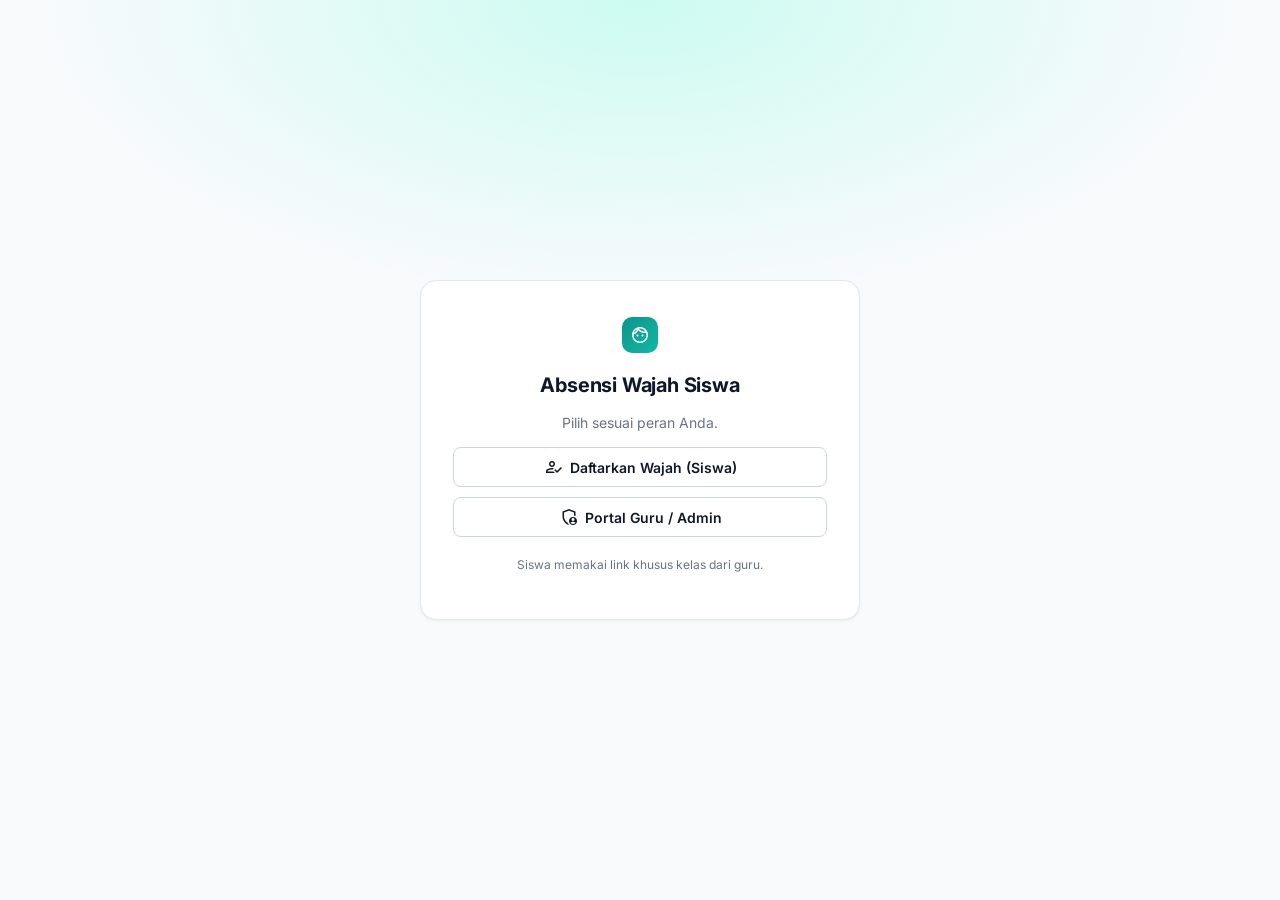
<file: index.html>
<!DOCTYPE html>
<html lang="id"><head><meta charset="UTF-8"><meta name="viewport" content="width=device-width,initial-scale=1,viewport-fit=cover">
<title>Absensi Wajah Siswa</title>
<meta name="theme-color" content="#0D9488">
<link rel="manifest" href="manifest.json">
<link rel="icon" type="image/png" sizes="32x32" href="icons/favicon-32.png">
<link rel="apple-touch-icon" href="icons/apple-touch-icon.png">
<meta name="mobile-web-app-capable" content="yes"><meta name="apple-mobile-web-app-capable" content="yes">
<meta name="apple-mobile-web-app-title" content="Absen"><meta name="apple-mobile-web-app-status-bar-style" content="black-translucent">
<link rel="preconnect" href="https://fonts.googleapis.com"><link href="https://fonts.googleapis.com/css2?family=Inter:wght@400;500;600;700&family=Material+Symbols+Outlined&display=swap" rel="stylesheet">
<link rel="stylesheet" href="css/style.css"></head>
<body><div class="center"><div class="box card" style="text-align:center;padding:32px">
<div class="logo" style="justify-content:center"><span class="mark ms">face</span></div>
<h2>Absensi Wajah Siswa</h2><p class="muted">Pilih sesuai peran Anda.</p>
<a class="btn out full" href="daftar.html" style="margin-bottom:10px"><span class="ms">how_to_reg</span> Daftarkan Wajah (Siswa)</a>

<a class="btn out full" href="admin.html"><span class="ms">admin_panel_settings</span> Portal Guru / Admin</a>
<p class="muted" style="font-size:12px;margin-top:18px">Siswa memakai link khusus kelas dari guru.</p>
</div></div><script src="js/pwa.js"></script>
</body></html>
</file>
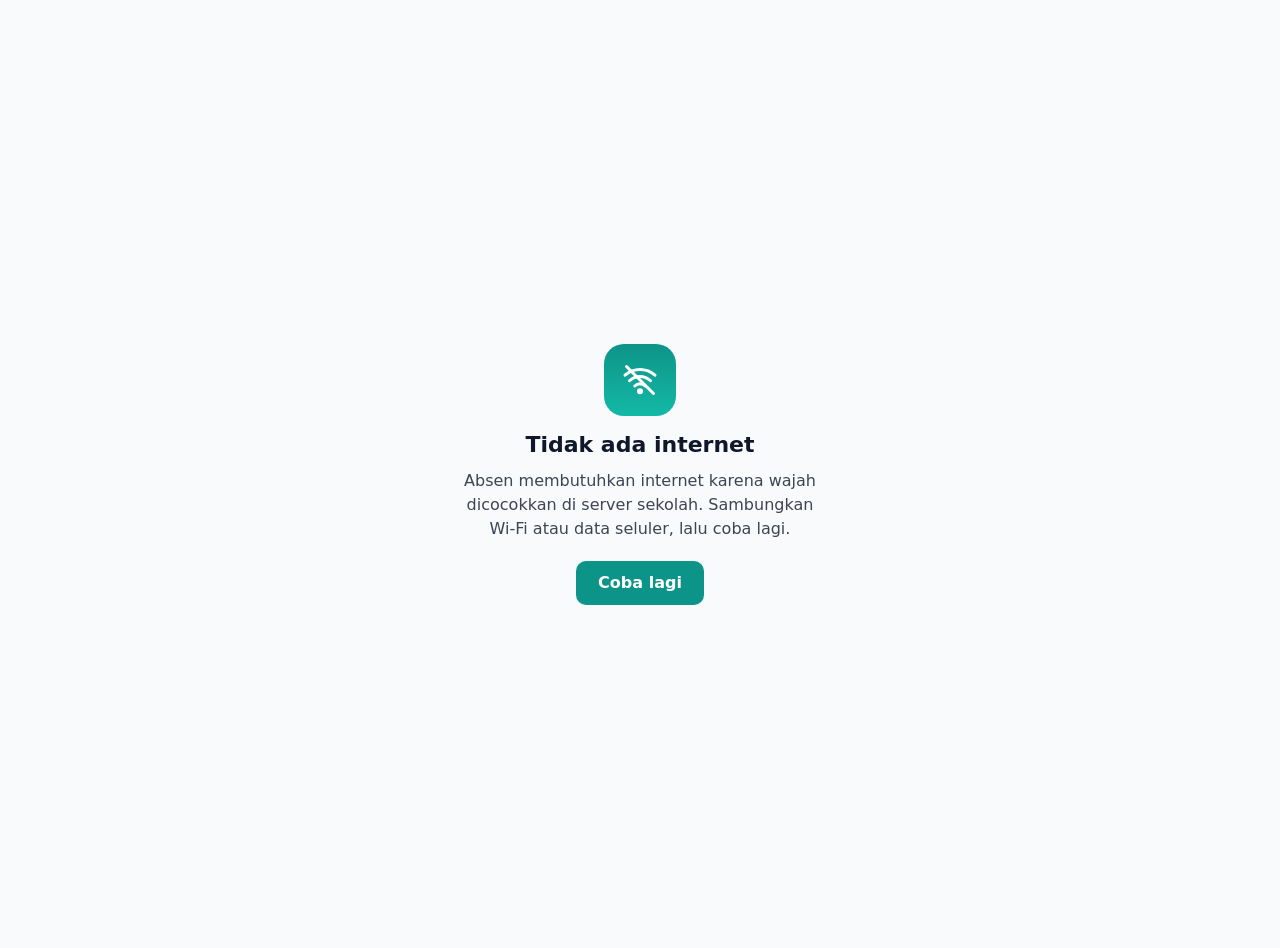
<file: offline.html>
<!DOCTYPE html>
<html lang="id"><head><meta charset="UTF-8"><meta name="viewport" content="width=device-width,initial-scale=1,viewport-fit=cover">
<title>Tidak ada internet — Absen</title><meta name="theme-color" content="#0D9488">
<style>
:root{color-scheme:light dark}
body{margin:0;min-height:100vh;min-height:100dvh;display:grid;place-items:center;padding:24px;font:16px/1.5 system-ui,-apple-system,Segoe UI,Roboto,sans-serif;background:#F8FAFC;color:#0F172A;text-align:center}
@media(prefers-color-scheme:dark){body{background:#0B1220;color:#E2E8F0}}
main{max-width:360px}.ic{width:72px;height:72px;margin:0 auto 12px;border-radius:20px;background:linear-gradient(#0D9488,#14B8A6);display:grid;place-items:center}
h1{font-size:22px;margin:8px 0}p{margin:8px 0 20px;opacity:.8}
button{min-height:44px;padding:0 22px;border:0;border-radius:10px;background:#0D9488;color:#fff;font:600 16px system-ui,sans-serif;cursor:pointer}
button:focus-visible{outline:3px solid #14B8A6;outline-offset:2px}
</style></head><body><main>
<div class="ic" aria-hidden="true"><svg width="36" height="36" viewBox="0 0 24 24" fill="none" stroke="#fff" stroke-width="2" stroke-linecap="round"><path d="M2 8.8a15 15 0 0 1 20 0M5 12.5a10 10 0 0 1 14 0M8.5 16a5 5 0 0 1 7 0"/><circle cx="12" cy="19.5" r="1" fill="#fff"/><path d="M3 3l18 18"/></svg></div>
<h1>Tidak ada internet</h1>
<p>Absen membutuhkan internet karena wajah dicocokkan di server sekolah. Sambungkan Wi-Fi atau data seluler, lalu coba lagi.</p>
<button type="button" onclick="location.reload()">Coba lagi</button>
</main><script>addEventListener('online',function(){location.reload()})</script></body></html>
</file>
<file: css/style.css>
:root{--p:#0D9488;--p-h:#0F766E;--p-l:#14B8A6;--p-t:#CCFBF1;--s:#4F46E5;--bg:#F8FAFC;--card:#fff;--tx:#0F172A;--tx2:#64748B;--ph:#94A3B8;--bd:#E2E8F0;--bd2:#CBD5E1;--err:#DC2626;
--sh1:0 1px 3px rgba(15,23,42,.05),0 1px 2px -1px rgba(15,23,42,.05);--sh2:0 4px 6px -1px rgba(13,148,136,.08),0 2px 4px -2px rgba(15,23,42,.06);--sh3:0 20px 25px -5px rgba(15,23,42,.12),0 8px 10px -6px rgba(15,23,42,.06)}
@media(prefers-color-scheme:dark){:root:not([data-tema=terang]){--bg:#0B1220;--card:#111B2E;--tx:#E2E8F0;--tx2:#94A3B8;--bd:#1E2A41;--bd2:#2A3A57;--p-t:#0F3B38}}
*{box-sizing:border-box}html,body{margin:0}body{font-family:Inter,system-ui,sans-serif;background:var(--bg);color:var(--tx);font-size:14px;line-height:20px;font-variant-numeric:tabular-nums}
h1,h2,h3{margin:0;letter-spacing:-.01em}h1{font-size:28px;line-height:36px}h2{font-size:20px;line-height:28px}h3{font-size:16px}
.muted{color:var(--tx2)}.mono{font-family:ui-monospace,Menlo,Consolas,monospace;font-size:12px}.hide{display:none!important}
.ms{font-family:'Material Symbols Outlined';font-weight:400;font-size:20px;line-height:1;vertical-align:middle;font-feature-settings:'liga';-webkit-font-feature-settings:'liga'}
.card{background:var(--card);border:1px solid var(--bd);border-radius:16px;padding:20px;box-shadow:var(--sh1)}
.row{display:flex;gap:12px;align-items:center;flex-wrap:wrap}.between{justify-content:space-between}.grow{flex:1}
.grid{display:grid;gap:20px}.g2{grid-template-columns:1fr 1fr}.g3{grid-template-columns:repeat(3,1fr)}.g4{grid-template-columns:repeat(4,1fr)}.g-main{grid-template-columns:minmax(0,1.9fr) minmax(300px,1fr)}
.btn{display:inline-flex;align-items:center;gap:6px;border:1px solid transparent;border-radius:8px;padding:9px 16px;font:600 14px Inter,sans-serif;cursor:pointer;background:var(--p);color:#fff;transition:.15s;text-decoration:none}
.btn:hover{background:var(--p-h);box-shadow:var(--sh2)}.btn:disabled{opacity:.5;cursor:not-allowed}.btn.full{width:100%;justify-content:center}
.btn.out{background:transparent;color:var(--tx);border-color:var(--bd2)}.btn.out:hover{background:var(--bd);box-shadow:none}
.btn.ind{background:var(--s)}.btn.ind:hover{background:#4338CA}.btn.dng{background:var(--err)}.btn.warn{background:#F59E0B;color:#1c1917}
.btn.sm{padding:5px 10px;font-size:12px}.btn.ghost{background:transparent;color:var(--p);padding:5px 8px}.btn.ghost:hover{background:var(--p-t);box-shadow:none}
label{display:block;font-weight:600;font-size:13px;margin:0 0 6px}.f{margin-bottom:16px}
input,select,textarea{width:100%;background:var(--card);color:var(--tx);border:1px solid var(--bd2);border-radius:8px;padding:10px 12px;font:14px Inter,sans-serif}
input::placeholder{color:var(--ph)}input:focus,select:focus,textarea:focus{outline:none;border-color:var(--p);box-shadow:0 0 0 3px rgba(20,184,166,.25)}
input[type=checkbox]{width:18px;height:18px;accent-color:var(--p);padding:0}.chk{display:flex;gap:10px;align-items:flex-start;font-weight:400;cursor:pointer}
.err-t{color:var(--err);font-size:12px;margin-top:4px}
.pill{display:inline-block;border-radius:999px;padding:3px 10px;font-size:11px;font-weight:700;letter-spacing:.04em;text-transform:uppercase;border:1px solid}
.pill.ok{background:#D1FAE5;color:#065F46;border-color:#A7F3D0}.pill.warn{background:#FEF3C7;color:#92400E;border-color:#FDE68A}.pill.err{background:#FEE2E2;color:#991B1B;border-color:#FECACA}.pill.info{background:#E0F2FE;color:#075985;border-color:#BAE6FD}
.chip{display:inline-flex;gap:6px;align-items:center;border-radius:8px;padding:4px 10px;background:var(--p-t);color:var(--p-h);font-size:12px;font-weight:600}
.ava{width:34px;height:34px;border-radius:50%;display:inline-grid;place-items:center;color:#fff;font-weight:700;font-size:12px;flex:none}
/* tabel */
.tw{overflow-x:auto}table{width:100%;border-collapse:collapse}th{text-align:left;font-size:11px;text-transform:uppercase;letter-spacing:.06em;color:var(--tx2);background:var(--bg);padding:10px 12px;font-weight:600;white-space:nowrap}
td{padding:10px 12px;border-top:1px solid var(--bd);vertical-align:middle}tbody tr:hover{background:var(--bg)}.act{opacity:.35}tr:hover .act{opacity:1}
.pg{display:flex;gap:6px;align-items:center;justify-content:space-between;margin-top:14px;flex-wrap:wrap}.pg button{border:1px solid var(--bd2);background:var(--card);color:var(--tx);border-radius:999px;min-width:32px;height:32px;cursor:pointer}.pg button.on{background:var(--p);color:#fff;border-color:var(--p)}
/* layout admin */
.shell{display:flex;min-height:100vh}.side{width:240px;background:var(--card);border-right:1px solid var(--bd);padding:16px 12px;display:flex;flex-direction:column;position:sticky;top:0;height:100vh;flex:none}
.logo{display:flex;gap:10px;align-items:center;padding:4px 8px 18px;font-weight:700}.logo .mark{width:36px;height:36px;border-radius:10px;background:linear-gradient(135deg,var(--p),var(--p-l));color:#fff;display:grid;place-items:center}
.nav a{display:flex;align-items:center;gap:10px;padding:10px 12px;border-radius:8px;color:var(--tx);text-decoration:none;font-weight:500;margin-bottom:4px}
.nav a:hover{background:var(--bg)}.nav a.on{background:var(--p);color:#fff}.nav .bdg{margin-left:auto;font-size:10px}
.main{flex:1;min-width:0}.top{display:flex;gap:12px;align-items:center;padding:14px 28px;border-bottom:1px solid var(--bd);background:var(--card);position:sticky;top:0;z-index:5;flex-wrap:wrap}
.page{padding:24px 28px 80px;max-width:1500px}.page>.row:first-child{margin-bottom:20px}
.metric{border-top:3px solid var(--p)}.metric.i{border-top-color:var(--s)}.metric.w{border-top-color:#F59E0B}.metric.e{border-top-color:var(--err)}
.metric .lb{font-size:11px;font-weight:700;letter-spacing:.06em;color:var(--tx2);text-transform:uppercase}.metric .n{font-size:36px;font-weight:700;letter-spacing:-.02em;line-height:44px}
.cv{position:relative;height:260px}
.skel{border-radius:10px;background:linear-gradient(90deg,var(--bd) 25%,var(--bg) 50%,var(--bd) 75%);background-size:200% 100%;animation:sk 1.2s infinite}@keyframes sk{to{background-position:-200% 0}}
.empty{text-align:center;padding:36px 16px;color:var(--tx2)}.empty .ms{font-size:40px;color:var(--bd2)}
.bar{height:10px;border-radius:99px;background:var(--bd);overflow:hidden}.bar i{display:block;height:100%;background:linear-gradient(90deg,var(--p),var(--p-l));transition:width .4s}
/* kamera */
.vp{position:relative;background:#0B1B2B;border-radius:24px;overflow:hidden;aspect-ratio:4/3;max-height:560px;width:100%;border:3px solid transparent;transition:border-color .2s}
.vp video{width:100%;height:100%;object-fit:cover;transform:scaleX(-1)}.vp.kenal{border-color:#F59E0B}.vp.sukses{border-color:#10B981}.vp.gagal{border-color:#EF4444}
.oval{position:absolute;inset:12% 28%;border:2px dashed rgba(45,212,191,.8);border-radius:50%;pointer-events:none;animation:pl 2s infinite}@keyframes pl{50%{opacity:.4}}
.trk{position:absolute;inset:0;width:100%;height:100%;pointer-events:none}
.ban{position:absolute;left:12px;right:12px;top:12px;z-index:3;display:flex;gap:12px;align-items:center;padding:12px 16px;border-radius:12px;color:#fff;background:#16A34A;box-shadow:0 8px 20px rgba(0,0,0,.35);transform:translateY(-130%);opacity:0;transition:transform .3s,opacity .3s;pointer-events:none}
.ban.show{transform:none;opacity:1}.ban.warn{background:#D97706}.ban.info{background:#0284C7}
.ban .ic{width:40px;height:40px;border-radius:50%;background:rgba(255,255,255,.25);display:grid;place-items:center;flex:none}.ban small{font-size:11px;letter-spacing:.06em;font-weight:700;opacity:.92}.ban b{font-size:18px}.ban .mono{opacity:.92}.ban .tm{margin-left:auto;font:600 14px ui-monospace,Menlo,Consolas,monospace;white-space:nowrap}
.vp-chip{position:absolute;left:14px;top:14px;background:rgba(15,23,42,.72);color:#99F6E4;border:1px solid rgba(45,212,191,.4);border-radius:999px;padding:6px 14px;font-size:13px;max-width:90%}
.vp-btn{position:absolute;right:14px;bottom:14px}.vp-cover{position:absolute;inset:0;display:grid;place-items:center;text-align:center;color:#CBD5E1;padding:20px;background:rgba(11,27,43,.88)}
.feed{display:flex;gap:10px;align-items:center;padding:8px 10px;border:1px solid var(--bd);border-radius:10px;margin-bottom:8px}.feed.late{background:#FEF3C7;border-color:#FDE68A;color:#78350F}
.big{border:2px solid var(--p-l);background:var(--card)}
/* modal & toast */
.ov{position:fixed;inset:0;background:rgba(15,23,42,.5);display:grid;place-items:center;z-index:50;padding:16px;overflow:auto}.modal{background:var(--card);border-radius:16px;box-shadow:var(--sh3);width:min(560px,100%);padding:24px;max-height:92vh;overflow:auto}
#toasts{position:fixed;right:16px;bottom:16px;display:flex;flex-direction:column;gap:8px;z-index:99}.toast{padding:10px 16px;border-radius:10px;color:#fff;box-shadow:var(--sh3);font-weight:500;max-width:340px;transition:.3s}.toast.ok{background:#059669}.toast.error{background:#DC2626}.toast.info{background:#0284C7}.toast.warn{background:#D97706}.toast.out{opacity:0;transform:translateY(8px)}
/* login / publik */
.center{min-height:100vh;display:grid;place-items:center;padding:20px;background:radial-gradient(600px 300px at 50% 0,var(--p-t),transparent)}.box{width:min(440px,100%)}
.hdr{background:linear-gradient(135deg,var(--p),var(--p-l));color:#fff;padding:18px 18px 28px;border-radius:0 0 24px 24px}.hdr small{opacity:.85;letter-spacing:.06em;font-weight:600}
.steps{display:flex;gap:8px;margin:-18px 0 16px}.steps div{flex:1;text-align:center;border:1px solid var(--bd);background:var(--card);border-radius:12px;padding:8px 4px;font-size:12px;font-weight:600;color:var(--tx2)}.steps .on{background:var(--p);color:#fff;border-color:var(--p)}.steps .done{color:var(--p)}
.mint{background:var(--p-t);border:1px solid #99F6E4;border-radius:12px;padding:14px;margin:14px 0}.dots{display:flex;gap:8px;justify-content:center;margin:12px 0}.dots i{width:12px;height:12px;border-radius:50%;background:var(--bd2)}.dots i.on{background:var(--p)}
.pub{max-width:480px;margin:0 auto;padding:0 16px 40px}.consent{max-height:220px;overflow:auto;border:1px solid var(--bd);border-radius:10px;padding:12px;background:var(--bg);font-size:13px}
.seg{display:inline-flex;border:1px solid var(--bd2);border-radius:8px;overflow:hidden}.seg button{border:0;background:var(--card);color:var(--tx);padding:8px 16px;cursor:pointer;font:600 13px Inter}.seg .on{background:var(--s);color:#fff}
.drop{border:2px dashed var(--bd2);border-radius:12px;padding:28px;text-align:center;background:var(--bg);cursor:pointer}.drop:hover{border-color:var(--p)}
@media(max-width:1000px){.g4{grid-template-columns:1fr 1fr}.g-main,.g2,.g3{grid-template-columns:1fr}}
.keluar{display:flex;gap:10px;padding:10px 12px;color:var(--err);text-decoration:none;font-weight:600;border-radius:8px}.keluar:hover{background:var(--bg)}
.grow{min-width:0}.feed b{overflow-wrap:anywhere}html{-webkit-text-size-adjust:100%}
@media(hover:none){.act{opacity:1}}
@media(max-width:860px){
 .shell{display:block}
 .side{position:fixed;left:0;right:0;bottom:0;top:auto;width:auto;height:auto;flex-direction:row;padding:6px 6px calc(6px + env(safe-area-inset-bottom));z-index:20;border-right:0;border-top:1px solid var(--bd);box-shadow:0 -4px 16px rgba(15,23,42,.08)}
 .side .logo,.side .keluar,.side .sp{display:none!important}
 .nav{display:flex;width:100%;gap:2px}.nav a{flex:1;flex-direction:column;justify-content:center;gap:2px;font-size:10.5px;padding:6px 2px;text-align:center;margin:0}.nav .bdg{display:none}
 .top{padding:10px 14px}.top .chip,.top #user{display:none}
 .page{padding:14px 12px calc(92px + env(safe-area-inset-bottom))}.page>.row:first-child{margin-bottom:14px}
 h2{font-size:18px;line-height:26px}
 input,select,textarea{font-size:16px}.btn{min-height:40px}.btn.sm{min-height:34px}
 .page .row select,.page .row input:not([type=checkbox]){width:100%!important;max-width:none!important}
 .card{padding:16px;border-radius:14px}
 .modal{padding:18px}.ov{align-items:start;padding:10px}
 .vp{max-height:none;border-radius:18px}.vp-chip{font-size:12px;padding:5px 10px}
 .ban{padding:10px 12px;gap:10px}.ban b{font-size:16px}.ban .ic{width:34px;height:34px}.ban .tm{font-size:12px}
 #toasts{left:12px;right:12px;bottom:calc(76px + env(safe-area-inset-bottom))}.toast{max-width:none}
}
@media(max-width:700px){
 /* tabel -> kartu per baris */
 .tw table,.tw thead,.tw tbody,.tw tr,.tw td{display:block}.tw thead{display:none}
 .tw tr{border:1px solid var(--bd);border-radius:12px;margin-bottom:10px;padding:6px 12px;background:var(--card)}
 .tw td{border:0;padding:6px 0;display:flex;justify-content:space-between;align-items:center;gap:12px;text-align:right}
 .tw td::before{content:attr(data-label);font-size:11px;font-weight:700;text-transform:uppercase;letter-spacing:.05em;color:var(--tx2);text-align:left;flex:none}
 .tw td[data-label=""]::before{content:none}.tw td[data-label=""]{justify-content:flex-end}
 .pg{justify-content:center}
}
@media(max-width:520px){.g4{grid-template-columns:1fr}.metric .n{font-size:30px}.metric{padding:14px}}

/* ===== PWA / aplikasi absen siswa ===== */
:focus-visible{outline:3px solid var(--p-l);outline-offset:2px}
body.app{min-height:100vh;min-height:100dvh}
body.app .hdr{padding-top:calc(18px + env(safe-area-inset-top))}
body.app .pub{padding-bottom:calc(28px + env(safe-area-inset-bottom))}
.pub .btn{min-height:44px}.pub .btn.sm{min-height:40px}
.pasang{display:flex;gap:12px;align-items:flex-start;margin-top:14px;border-color:var(--p-l)}
.pasang>.ms{font-size:28px;color:var(--p);flex:none}.pasang p{margin:4px 0 0;font-size:13px}.pasang .btn{flex:none}
.upd{display:flex;gap:12px;align-items:center;justify-content:space-between;margin-top:14px;background:var(--p-t);border-color:var(--p-l)}
.prog{margin-top:10px}.prog i{transition:width .25s}
@media(prefers-reduced-motion:reduce){*,*::before,*::after{animation:none!important;transition-duration:.01ms!important;scroll-behavior:auto!important}}
</file>
